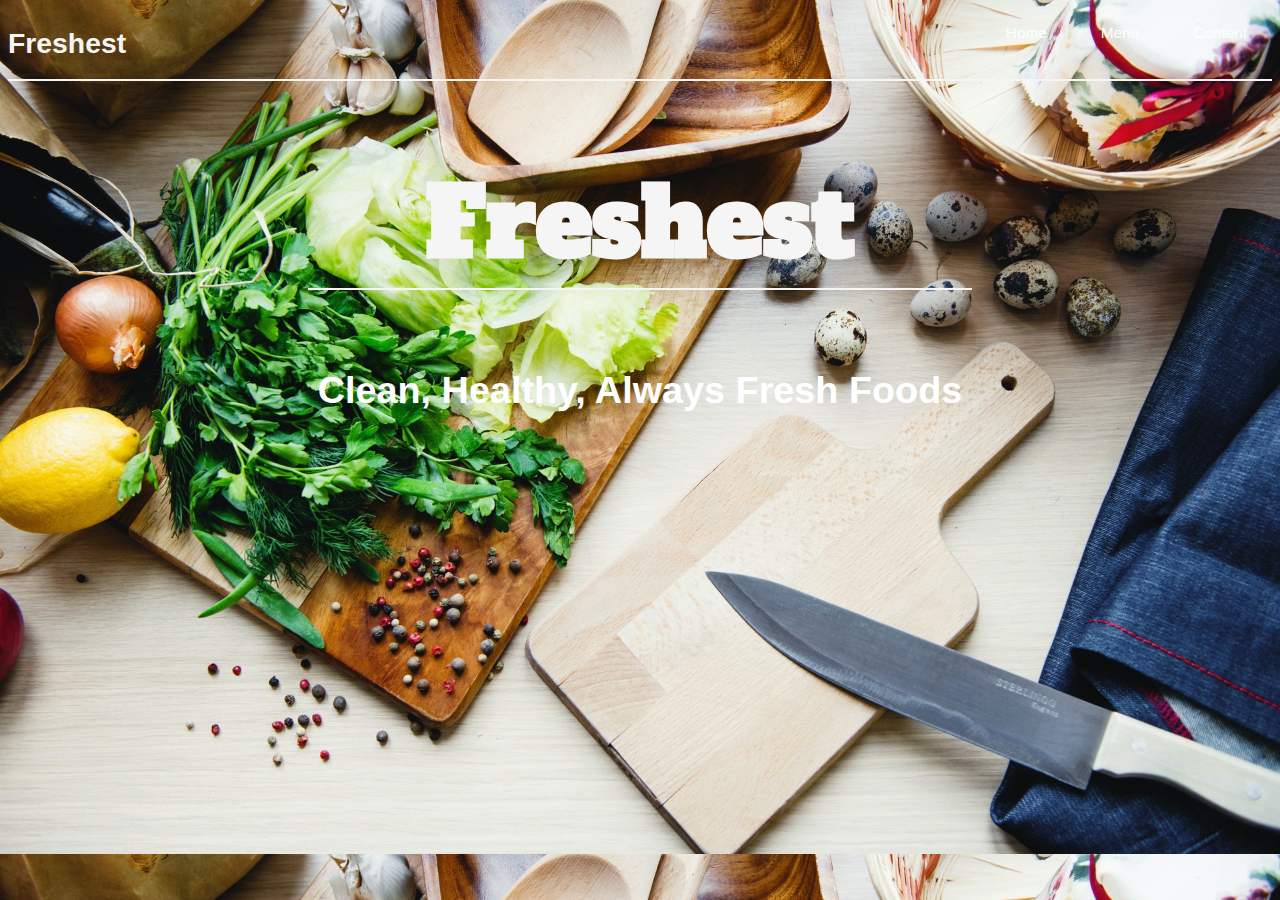
<file: index.html>
<!DOCTYPE html>
<html lang="en">
<head>
    <meta charset="UTF-8">
    <meta http-equiv="X-UA-Compatible" content="IE=edge">
    <meta name="viewport" content="width=device-width, initial-scale=1.0">
    <title>Freshest</title>
    <link rel="stylesheet" href="style.css">
    <link href="https://fonts.googleapis.com/css2?family=Alfa+Slab+One&display=swap" rel="stylesheet">
</head>
<body>
 
<nav>
   <h1>Freshest</h1>
   <ul>
       <li><a href="index.html">Home</a></li>
       <li><a href="menu.html">Menu</a></li>
       <li><a href="content.html">Content</a></li>
    </ul>  
</nav>
<div class="container">
  <div class="banner-text">
  <h2>Freshest</h2>
  <h3>Clean, Healthy, Always Fresh Foods</h3>
 </div>
 </div>
</body>

</html>
</file>
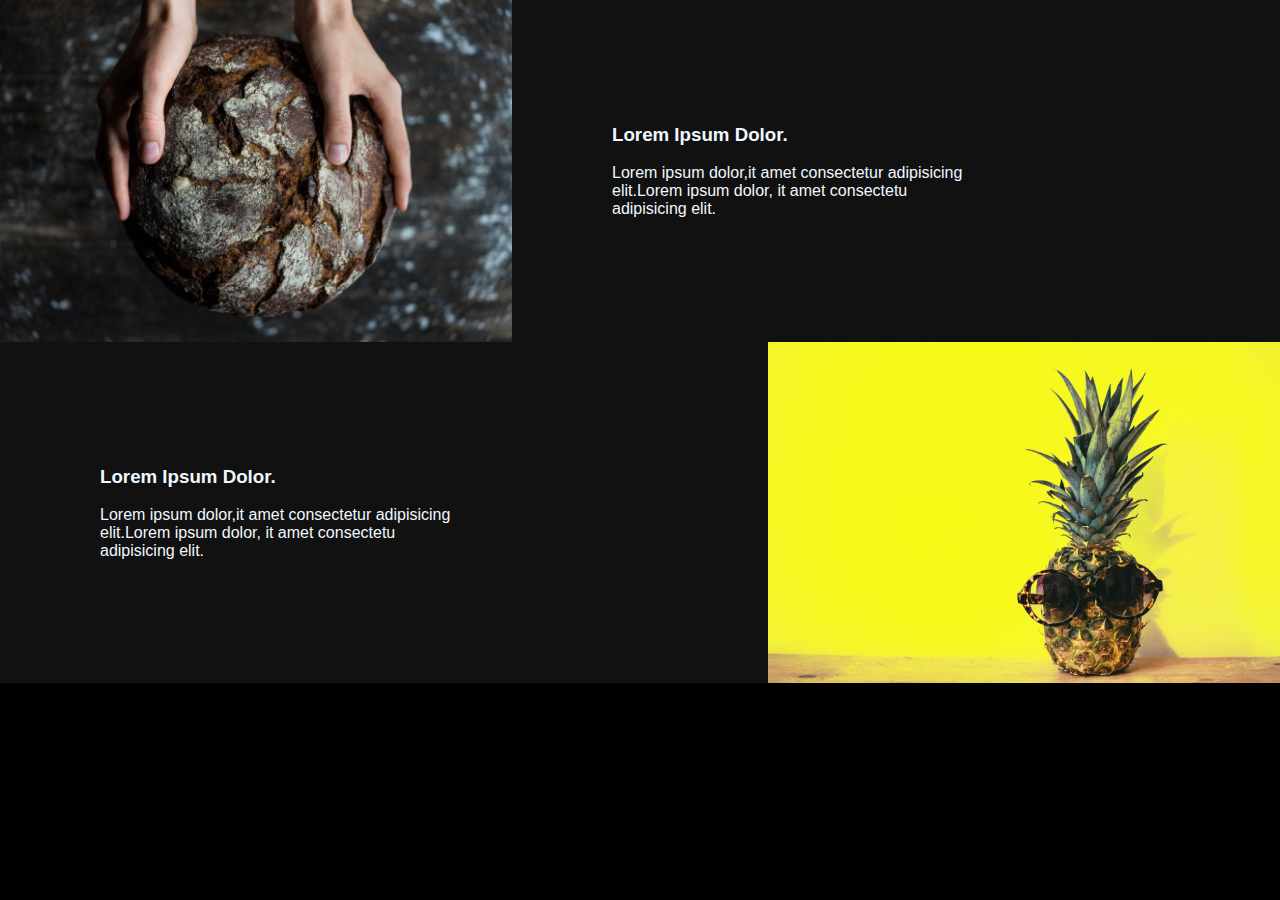
<file: content.html>
<!DOCTYPE html>
<html lang="en">
<head>
    <meta charset="UTF-8">
    <meta http-equiv="X-UA-Compatible" content="IE=edge">
    <meta name="viewport" content="width=device-width, initial-scale=1.0">
    <title>Content</title>
    <link rel="stylesheet" href="style2.css">
</head>
<body>
    <div class="container-all">
    
    <img src="bread.jpg" >
<div>  <h3>Lorem Ipsum Dolor.</h3><br>
     <p>
      Lorem ipsum dolor,it amet consectetur adipisicing elit.Lorem ipsum dolor,
      it amet consectetu adipisicing elit.
      </p></div>
</div>



    <div class="container-all">
<div>  <h3>Lorem Ipsum Dolor.</h3><br>     
   <p>
    Lorem ipsum dolor,it amet consectetur adipisicing elit.Lorem ipsum dolor,
    it amet consectetu adipisicing elit.
   </p></div>
    <img src="pina.jpg" alt="pina">

</div>
    
</body>
</html>
</file>
<file: style.css>
body {

background-image:url("green.jpg");
background-size: 100%;
}

  ul {
      width: auto;
   
  
    
  }
  li {
    display: inline-block;
    padding: 0 15px;
    margin: 0 10px;
    
  }
  a {
      text-align: center;
      color: #ffffff;
      text-decoration: none;
      font-family:sans-serif;
      font-size: 1.2vw;
    
        
  }
a:hover {
color:blue;
}
h1 {
font-size: .75cm;
font-family:sans-serif;
color: whitesmoke;
}
h2 {
font-size:2.5cm;
font-family:'Alfa Slab One', cursive; 
color:whitesmoke;
border-bottom: 2px solid  whitesmoke;

}
h3 {
    font-size: 1cm;
    color: white;
    font-family: Verdana, Geneva, Tahoma, sans-serif;
   margin: 10px;
    
}

.banner-text {
text-align: center;
height: 300px;
justify-content: center;
align-items: center;
}
.container {
  display: flex;
  justify-content: center;
  width: 100%


}
nav  {
  border-bottom: 2px solid  whitesmoke;
  
}
nav {
  display: flex;
  justify-content: space-between;
}
</file>
<file: style2.css>
*{
  margin: 0;
  padding: 0;
  box-sizing: border-box;
  font-family: sans-serif;
  color: aliceblue;
  
}
.container-all {
  width: 100%;
  margin: auto;
  background-color: rgb(17, 17, 17);
  
}
.container-all img {
width: 40%;
}

body{
  background-color: black;
}
.container-all{
  display: flex;
  align-items: center;

}
p {
  width: 60%;
  padding-left: 100px;
}
h3 {
  padding-left: 100px;
}
</file>
